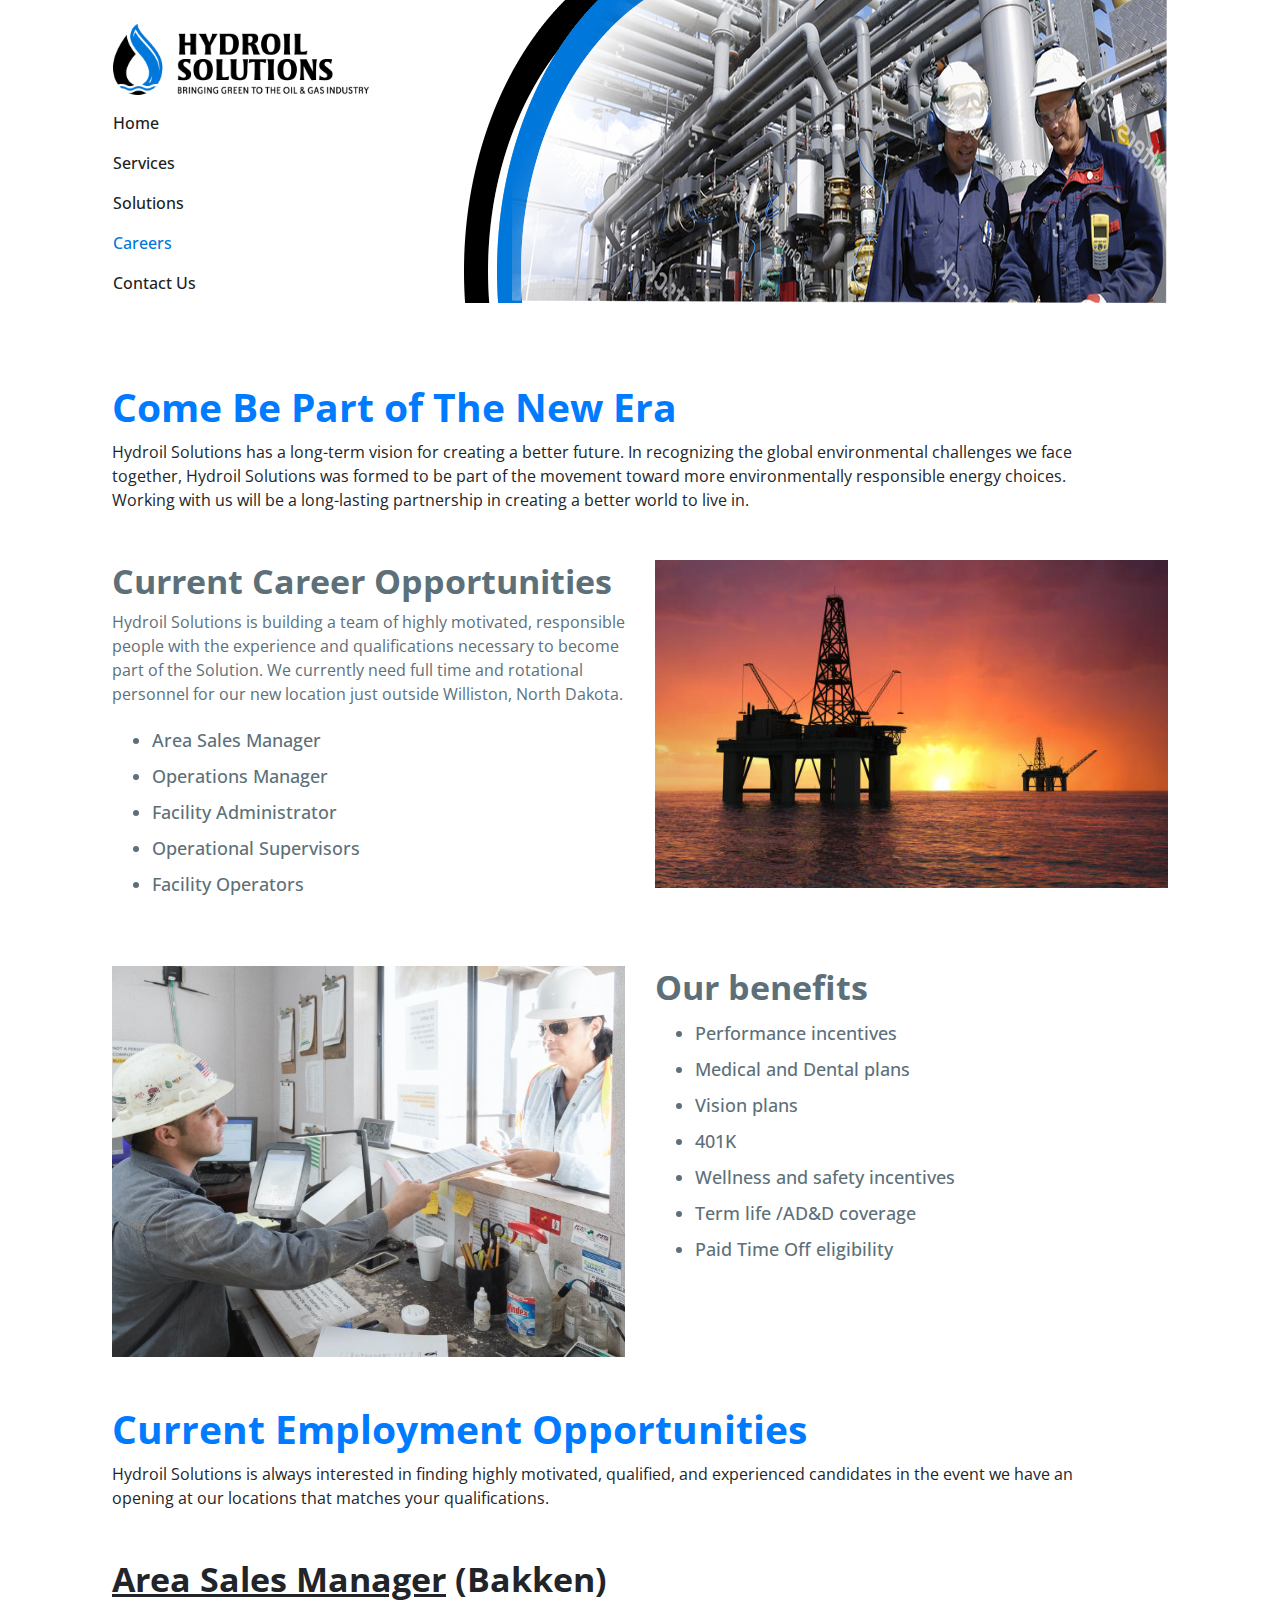
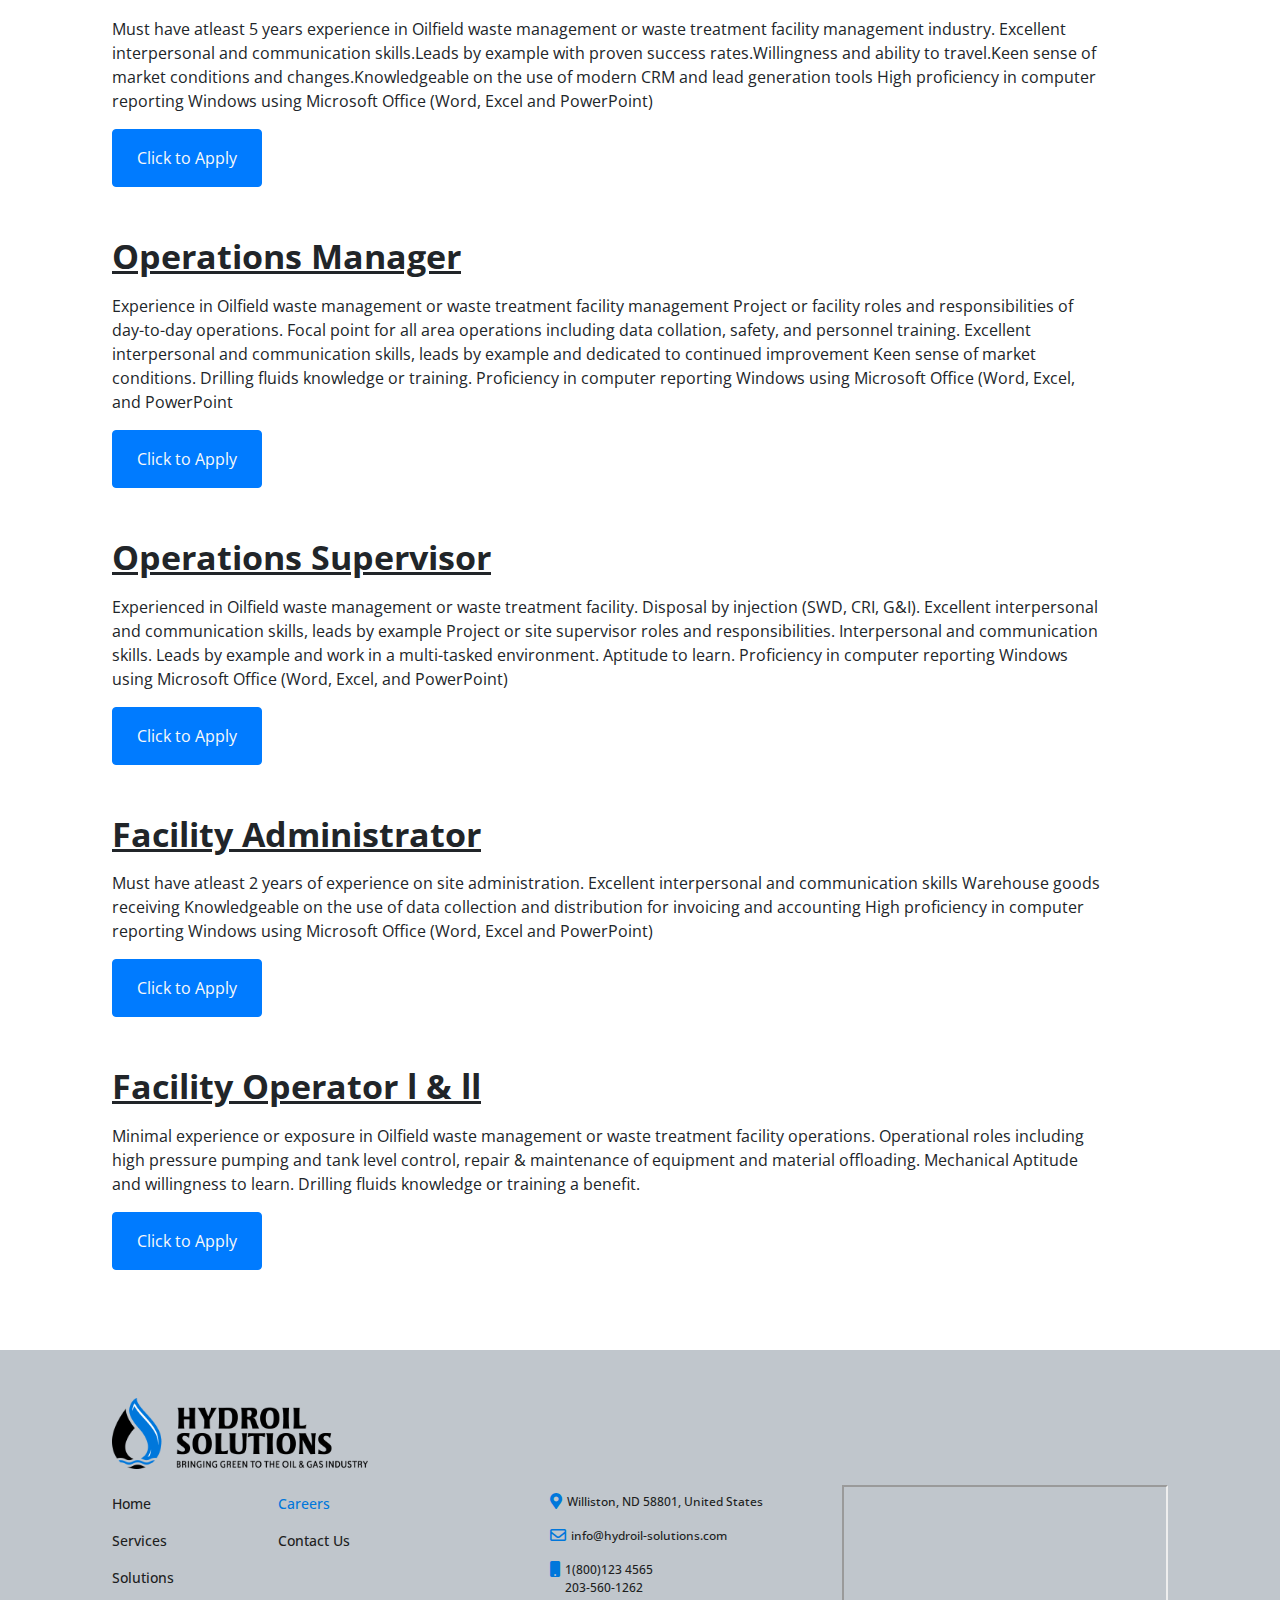
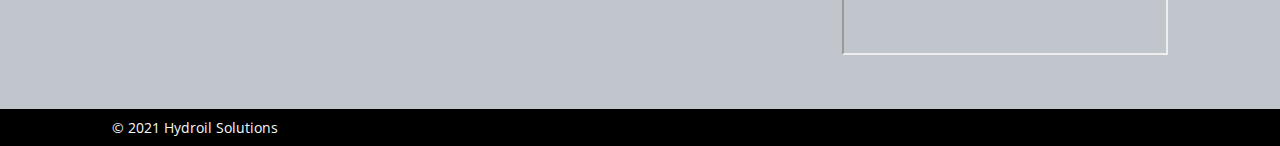
<file: careers.html>
<!doctype html>
<html lang="en">
  <head>
    <title>
      Hydroil-home  
    </title>
    <meta charset="utf-8">
    <meta name="viewport" content="width=device-width, initial-scale=1, shrink-to-fit=no">
    <link rel="stylesheet" href="https://stackpath.bootstrapcdn.com/bootstrap/4.3.1/css/bootstrap.min.css" integrity="sha384-ggOyR0iXCbMQv3Xipma34MD+dH/1fQ784/j6cY/iJTQUOhcWr7x9JvoRxT2MZw1T" crossorigin="anonymous">
    <link rel="stylesheet" href="https://cdnjs.cloudflare.com/ajax/libs/font-awesome/5.15.3/css/all.min.css"
    referrerpolicy="no-referrer" />
    <link rel="shortcut icon" href="#">
    <link rel="stylesheet" href="stylesheet/stylesheet.css">
    <link rel="stylesheet" href="stylesheet/careers.css">
    <link rel="shortcut icon" href="/images/favicon/favicon.ico">
    <link rel="apple-touch-icon" href="/images/favicon/android-icon-144x144.png">
    <link rel="icon" href="/images/favicon/android-icon-192x192.png">
</head>
  <body>
    <div id="firstrow" class="row">
        <div class="firstrow col-4 nopadding">
            <div class="text-start mt-4">         
                <a href="index.html"><img alt="img" id="headerlogo" src="/images/logo.png"></a>
            </div>    
            <div class="sidebar navbar-light navbar-expand-lg mt-2">
                <button class="navbar-toggler my-1" type="button" data-toggle="collapse" data-target="#navbarNavAltMarkup" aria-controls="navbarNavAltMarkup" aria-expanded="false" aria-label="Toggle navigation">
                    <span class="navbar-toggler-icon"></span>
                </button>
                  <div class="collapse navbar-collapse" id="navbarNavAltMarkup">
                    <div class="menu">                          
                        <a href="index.html" class="nav-link">Home</a>
                        <a href="services.html" class="nav-link">Services</a>
                        <a href="solutions.html" class="nav-link">Solutions</a>
                        <a href="careers.html" class="nav-link active">Careers</a>
                        <a href="contact_us.html" class="nav-link ">Contact Us</a>                        
                    </div>
                  </div>

            </div>    
        </div>
        <!-- column 2  -->
        <div class="col-8 nopadding float-right">
            <img alt="img" class=" nopadding img-fluid" src="images/Background.png">
        </div>
    </div>

    <div id="careers" class="mb-5" >
        <div class=" mt-5">
            <div class="objective">
                <h1 class="text-primary">Come Be Part of The New Era</h1>
                <p>Hydroil Solutions has a long-term vision for creating a better future.
                    In recognizing the global environmental challenges we face together, Hydroil Solutions was formed to be part of the movement toward more environmentally responsible energy choices. 
                    Working with us will be a long-lasting partnership in creating a better world to live in.
                </p>
            </div>
            <div class="row mt-5">

        
                <div class="col-lg-6">             
                    <div class="benefits">
                        <h5 class="">Current Career Opportunities</h5>
                        <p>Hydroil Solutions is building a team of highly motivated, responsible people with the experience and qualifications necessary to become part of the Solution. We currently need full time and rotational personnel for our new location just outside Williston, North Dakota.</p>              
                        
                    </div>
                    <ul>
                        <li>Area Sales Manager</li>
                        <li>Operations Manager</li>
                        <li>Facility Administrator</li>
                        <li>Operational Supervisors</li>
                        <li>Facility Operators</li>
                    </ul>
                </div>

                <div class=" col-lg-6">
                    <img class="container nopadding" src="/images/drilling-rig.jpg" alt="img">
                </div>
            </div>
        </div>     
        <div class="row mt-5">
            <div class="col-lg-6">
                <img class="container nopadding" src="/images/benefits.jpg" alt="img">
            </div>
            <div class="benefits col-lg-6">
               <h5 class="">Our benefits</h5>
               <ul>
                   <li>Performance incentives</li>
                   <li>Medical and Dental plans</li>
                   <li>Vision plans</li>
                   <li>401K </li>
                   <li>Wellness and safety incentives</li>
                   <li>Term life /AD&D coverage</li>
                   <li>Paid Time Off eligibility </li>
               </ul>
            </div>
      
        </div>
        
        <div class="objective mt-5">
            <h1 class="text-primary">Current Employment Opportunities</h1>
            <p>Hydroil Solutions is always interested in finding highly motivated, qualified, and experienced candidates in the event we have an opening at our locations that matches your qualifications.</p>
            
            <!-- Area Sales Manage  -->
            <h4 class="mt-5"><u>Area Sales Manager</u> (Bakken)</h4>
            <p class="mt-3">Must have atleast 5 years experience in Oilfield waste management or waste treatment facility management industry.
                Excellent interpersonal and communication skills.Leads by example with proven success rates.Willingness and ability to travel.Keen sense of market conditions and changes.Knowledgeable on the use of modern CRM and lead generation tools
                High proficiency in computer reporting Windows using Microsoft Office (Word, Excel and PowerPoint)
            </p>
            <a class="btn btn-primary text-light px-4 py-3" href="/application_page.html"> Click to Apply</a>
              
            <!-- Operations Manager  -->
            <h4 class="mt-5"><u>Operations Manager</u></h4>
            <p class="mt-3">Experience in Oilfield waste management or waste treatment facility management Project or facility roles and responsibilities of day-to-day operations. Focal point for all area operations including data collation, safety, and personnel training. Excellent interpersonal and communication skills, leads by example and dedicated to continued improvement Keen sense of market conditions. Drilling fluids knowledge or training. Proficiency in computer reporting Windows using Microsoft Office (Word, Excel, and PowerPoint             
            </p>
            <a class="btn btn-primary text-light px-4 py-3" href="/application_page.html"> Click to Apply</a>

            <!-- Operations Supervisor  -->
            <h4 class="mt-5"><u>Operations Supervisor</u></h4>
            <p class="mt-3">Experienced in Oilfield waste management or waste treatment facility. Disposal by injection (SWD, CRI, G&I). Excellent interpersonal and communication skills, leads by example Project or site supervisor roles and responsibilities. Interpersonal and communication skills. Leads by example and work in a multi-tasked environment. Aptitude to learn. Proficiency in computer reporting Windows using Microsoft Office (Word, Excel, and PowerPoint)
            </p>
            <a class="btn btn-primary text-light px-4 py-3" href="/application_page.html"> Click to Apply</a>

            <!-- Facility Administrator  -->
            <h4 class="mt-5"><u>Facility Administrator</u></h4>
            <p class="mt-3">Must have atleast 2 years of experience on site administration.
                Excellent interpersonal and communication skills
                Warehouse goods receiving
                Knowledgeable on the use of data collection and distribution for invoicing and accounting
                High proficiency in computer reporting Windows using Microsoft Office (Word, Excel and PowerPoint)
            </p>
            <a class="btn btn-primary text-light px-4 py-3" href="/application_page.html"> Click to Apply</a>

             <!-- Process Operator -->
             <h4 class="mt-5"><u>Facility Operator l & ll</u></h4>
             <p class="mt-3">Minimal experience or exposure in Oilfield waste management or waste treatment facility operations. Operational roles including high pressure pumping and tank level control, repair & maintenance of equipment and material offloading. Mechanical Aptitude and willingness to learn. Drilling fluids knowledge or training a benefit.
             </p>
             <a class="btn btn-primary text-light px-4 py-3" href="/application_page.html"> Click to Apply</a>

            
        </div>
       
       
    </div>
    <div id="footer">
        <div class="footer-content row">
            <!-- col for image  -->
            <div class="col-lg-12 col-12 col-md-12 mb-3 ">
                <img alt="img" id="footer-logo" class=" " src="/images/logo.png">
            </div>
            <div class="col-lg-2 col-md-4 col-4  ">
                <div class="sidebar">
                    <div class="menu">                          
                        <a href="index.html" class="nav-link">Home</a>
                        <a href="services.html" class="nav-link">Services</a>
                        <a href="solutions" class="nav-link">Solutions</a>
                                             
                    </div>
                </div>
            </div>
            <div class="col-lg-3 col-md-4 col-4  nopadding">
                <div class="sidebar">
                    <div class="menu">                          
                        <a href="careers.html" class="nav-link active">Careers</a>
                        <a href="contact_us.html" class="nav-link ">Contact Us</a>                    
                    </div>
                </div>
            </div>
            <div class="col-lg-3 col-md-4 col-4  nopadding">
                <div class="sidebar mt-2">
                    <div class="menu d-flex mb-3">                          
                        <i class="fas fa-map-marker-alt mr-1" style="color: #0077db;"></i><a href="" class="nav-link2"> Williston, ND 58801, United States</a>
                    </div>
                    <div class="menu d-flex mb-3">
                        <i class="far fa-envelope mr-1" style="color:#0077db;"></i> <a href="" class="nav-link2">info@hydroil-solutions.com</a>
                       
                    </div>
                     <div class="menu d-flex mb-3">
                        <i class="fas fa-mobile mr-1" style="color:#0077db;"></i>   <a href="" class="nav-link2">1(800)123 4565<br>203-560-1262</a>
                            
                     </div>           
                   
                </div>
            </div>
            <div id="footer-map" class="col-lg-4 col-md-12 mb-5 ">
                <iframe src="https://www.google.com/maps/d/embed?mid=1EQzV--lXyTw3V9SqeaJKNt59VzvzPz6f" width="326" height="170"></iframe>
            </div>
        </div>
 
    </div>
    <div class="copyright py-2 text-light" style="background-color: black;">
        <p>© 2021 Hydroil Solutions</p>

    </div>    



    <script src="https://code.jquery.com/jquery-3.3.1.slim.min.js" integrity="sha384-q8i/X+965DzO0rT7abK41JStQIAqVgRVzpbzo5smXKp4YfRvH+8abtTE1Pi6jizo" crossorigin="anonymous"></script>
    <script src="https://cdnjs.cloudflare.com/ajax/libs/popper.js/1.14.7/umd/popper.min.js" integrity="sha384-UO2eT0CpHqdSJQ6hJty5KVphtPhzWj9WO1clHTMGa3JDZwrnQq4sF86dIHNDz0W1" crossorigin="anonymous"></script>
    <script src="https://stackpath.bootstrapcdn.com/bootstrap/4.3.1/js/bootstrap.min.js" integrity="sha384-JjSmVgyd0p3pXB1rRibZUAYoIIy6OrQ6VrjIEaFf/nJGzIxFDsf4x0xIM+B07jRM" crossorigin="anonymous"></script>
  </body>
</html>
</file>
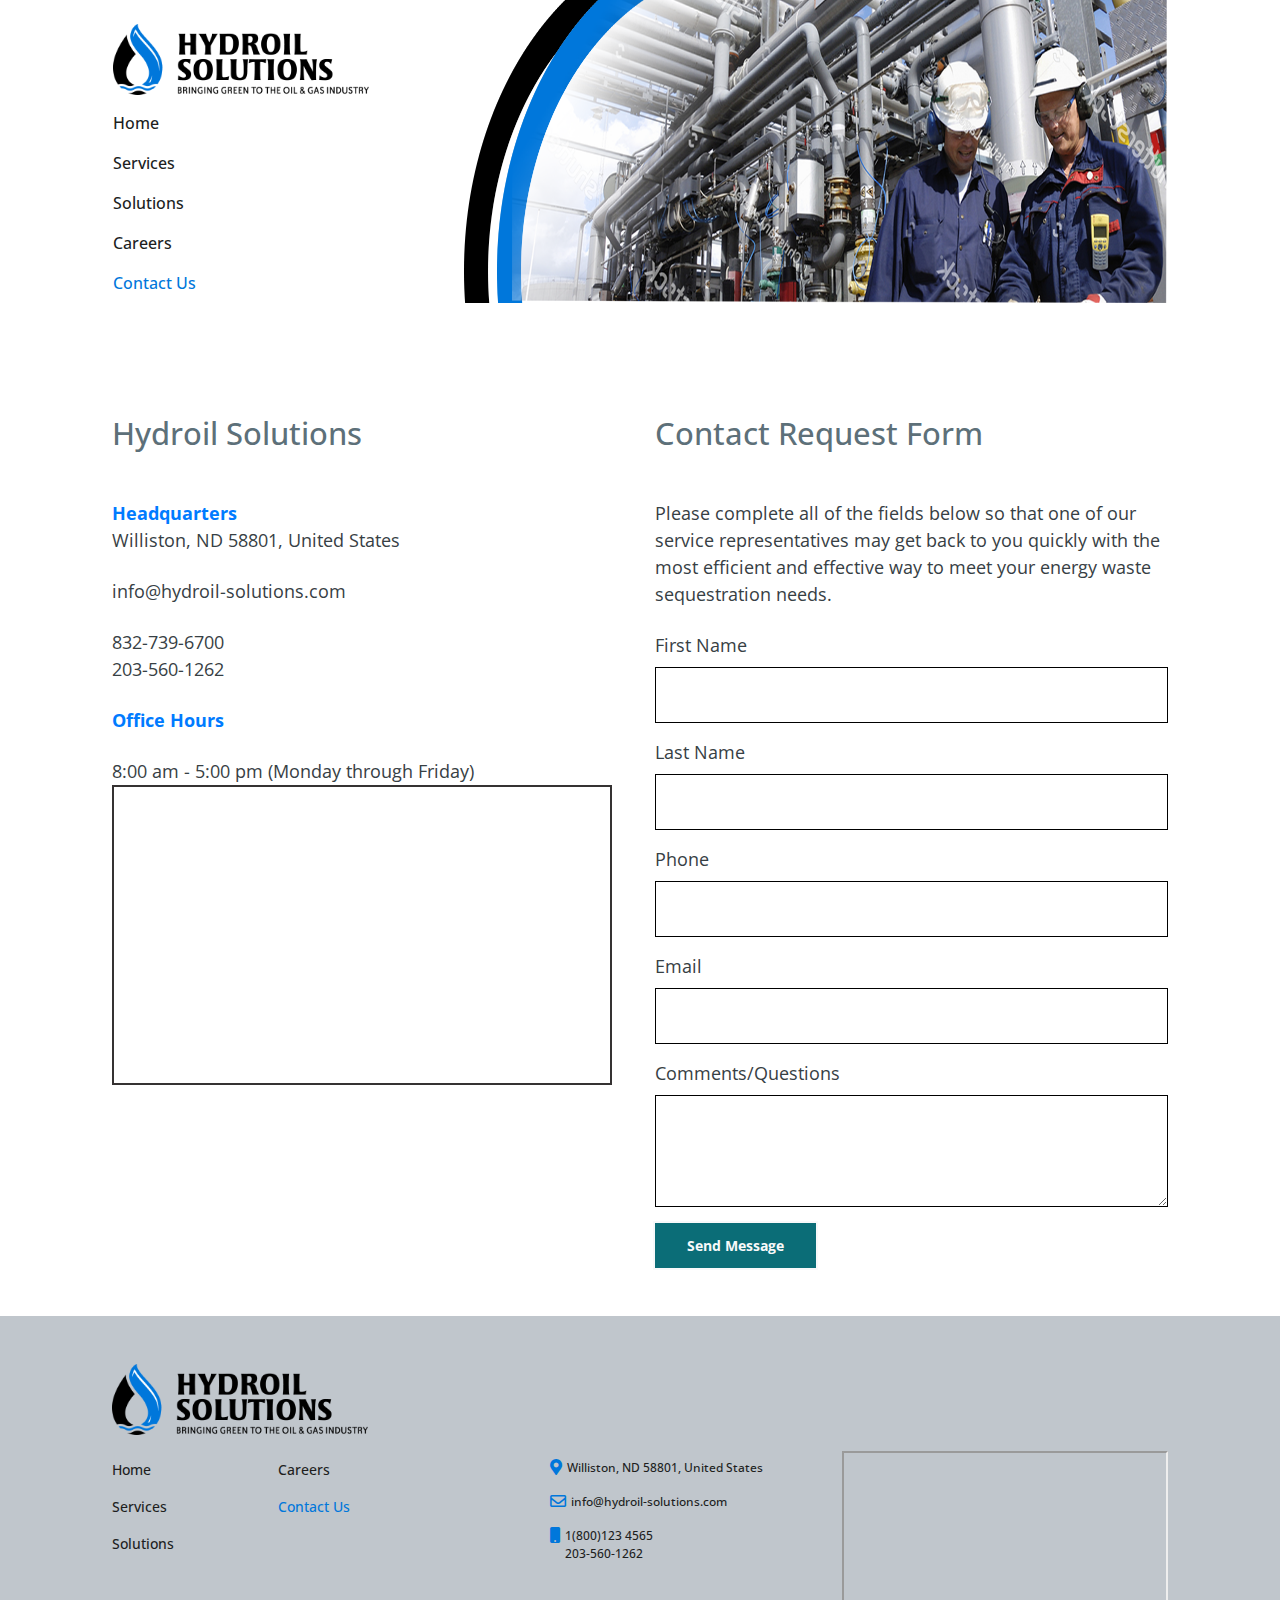
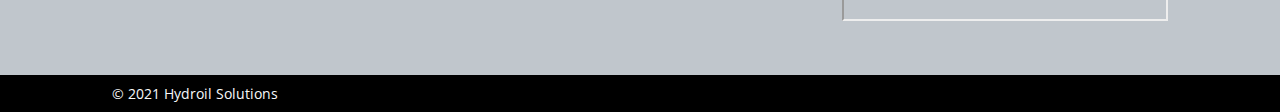
<file: contact_us.html>
<!doctype html>
<html lang="en">
  <head>
    <title>
      Hydroil-home  
    </title>
    <meta charset="utf-8">
    <meta name="viewport" content="width=device-width, initial-scale=1, shrink-to-fit=no">
    <link rel="stylesheet" href="https://stackpath.bootstrapcdn.com/bootstrap/4.3.1/css/bootstrap.min.css" integrity="sha384-ggOyR0iXCbMQv3Xipma34MD+dH/1fQ784/j6cY/iJTQUOhcWr7x9JvoRxT2MZw1T" crossorigin="anonymous">
    <link rel="stylesheet" href="https://cdnjs.cloudflare.com/ajax/libs/font-awesome/5.15.3/css/all.min.css"
    referrerpolicy="no-referrer" />
    <link rel="shortcut icon" href="#">
    <link rel="stylesheet" href="stylesheet/stylesheet.css">
    <link rel="stylesheet" href="stylesheet/contact_us.css">

    <link rel="shortcut icon" href="/images/favicon/favicon.ico">
    <link rel="apple-touch-icon" href="/images/favicon/android-icon-144x144.png">
    <link rel="icon" href="/images/favicon/android-icon-192x192.png">
</head>
  <body>
    <div id="firstrow" class="row">
        <div class="firstrow col-4 nopadding">
            <div class="text-start mt-4">         
                <a href="index.html"><img alt="img" id="headerlogo" src="/images/logo.png"></a>
            </div>    
            <div class="sidebar navbar-light navbar-expand-lg mt-2">
                <button class="navbar-toggler my-1" type="button" data-toggle="collapse" data-target="#navbarNavAltMarkup" aria-controls="navbarNavAltMarkup" aria-expanded="false" aria-label="Toggle navigation">
                    <span class="navbar-toggler-icon"></span>
                </button>
                  <div class="collapse navbar-collapse" id="navbarNavAltMarkup">
                    <div class="menu">                          
                        <a href="index.html" class="nav-link">Home</a>
                        <a href="services.html" class="nav-link">Services</a>
                        <a href="solutions.html" class="nav-link">Solutions</a>
                        <a href="careers.html" class="nav-link">Careers</a>
                        <a href="contact_us.html" class="nav-link active">Contact Us</a>                        
                    </div>
                  </div>

            </div>    
        </div>
        <!-- column 2  -->
        <div class="col-8 nopadding float-right">
            <img alt="img" class=" nopadding img-fluid" src="images/Background.png">
        </div>
    </div>

    <!-- <div class="blue-color text-light py-3">
        <p><img alt="img" src="/check.png" class="mr-5">Your one-stop solution for oilfield waste disposal in the Bakken.
        </p>      
    </div> -->
    <!-- <div id="secondrow" class="w-100 my-5" >  
           <div  class="row mt-5">
               <div class="firstcol col-lg-4 col-md-12 nopadding">
                    <p><span style="border-bottom:3px solid #0077db">Our Mission </span></p>          
                    <img alt="img" id="engr-logo" class="container nopadding" src="/engr-logo.png">
               </div>
               <div class="secondcol col-lg-8 col-md-12 nopadding">
                    <p>At Hydroil Solutions, It is our mission to provide an environmentally responsible for permanently disposing of oilfield waste in order
                         to benefit the planet, the oil and gas industry, and our local community. By reducing the amount of radioactive waste exposed to the environment, 
                         Hydroil Solutions assists energy producers to minimize their carbon footprint, lowering the amount of greenhouse gases released into the atmosphere. 
                         Currently, the oil and gas industry relies on neighboring states to continue oil and gas exploration and production. North Dakota law does not allow 
                         radioactive waste above certain limits to be stored in surface landfills and must be hauled hundreds of miles away.<br><br><br>
                         Our process eliminates this vulnerability and ensures North Dakota's oil and gas production autonomy. Removing hazardous materials from the biosphere, 
                         providing long-term employment, and direct community involvement are just a few ways Hydroil Solutions benefits the local population.
                    </p>
               </div>
           </div>
    </div> -->
    <div id="contact-us" class="mb-5">
        <div class="row">
            <div class="col-lg-6">
                <h5 class="mb-5">Hydroil Solutions</h5>
                <p class="headertext text-primary">Headquarters</p>
                <p> Williston, ND 58801, United States</p>
                <br>
                <p>info@hydroil-solutions.com</p><br>
                <p>832-739-6700</p>
                <p>203-560-1262</p>
                <br>
                <!-- <p class="headertext">Midland Office</p>
                <p>10 Desta Drive, Suite 220E</p>
                <p>Midland, Texas 79705</p>
                <br> -->
                <p class="headertext text-primary mb-4">Office Hours</p>
                <p>8:00 am - 5:00 pm (Monday through Friday)</p>
                <div id="map" >
                    <iframe src="https://www.google.com/maps/d/embed?mid=1EQzV--lXyTw3V9SqeaJKNt59VzvzPz6f" ></iframe>
                </div>
            </div>
            <div class="col-lg-6">
                <h5 class="mb-5" id="contact-req">Contact Request Form</h5>
                <p>Please complete all of the fields below so that one of our service representatives may get back to you 
                    quickly with the most efficient and effective way to meet your energy waste sequestration needs. </p>
                <br>
                <form>
                    <div class="form-group">
                      <label for="firstname">First Name</label>
                      <input type="text" class="form-control" id="firstname" aria-describedby="firstname" >
                    </div>
                    <div class="form-group">
                      <label for="lastname">Last Name</label>
                      <input type="text" class="form-control" id="lastname" >
                    </div>
                    <div class="form-group">
                        <label for="phone">Phone</label>
                        <input type="text" class="form-control" id="phone" >
                    </div>
                    <div class="form-group">
                    <label for="email">Email</label>
                    <input type="text" class="form-control" id="email" >
                    </div>
                    <div class="form-group">
                    <label for="comment">Comments/Questions</label>
                    <textarea class="form-control" id="comment" rows="3"></textarea>
                </div>
                    <a class="btn-send text-light">Send Message</a>
                  </form>
            </div>
        </div>
    </div>
    <div id="footer">
        <div class="footer-content row">
            <!-- col for image  -->
            <div class="col-lg-12 col-12 col-md-12 mb-3 ">
                <img alt="img" id="footer-logo" class=" " src="/images/logo.png">
            </div>
            <div class="col-lg-2 col-md-4 col-4  ">
                <div class="sidebar">
                    <div class="menu">                          
                        <a href="index.html" class="nav-link">Home</a>
                        <a href="services.html" class="nav-link">Services</a>
                        <a href="solutions.html" class="nav-link">Solutions</a>
                                             
                    </div>
                </div>
            </div>
            <div class="col-lg-3 col-md-4 col-4  nopadding">
                <div class="sidebar">
                    <div class="menu">                          
                        <a href="careers.html" class="nav-link">Careers</a>
                        <a href="contact_us.html" class="nav-link active">Contact Us</a>                    
                    </div>
                </div>
            </div>
            <div class="col-lg-3 col-md-4 col-4  nopadding">
                <div class="sidebar mt-2">
                    <div class="menu d-flex mb-3">                          
                        <i class="fas fa-map-marker-alt mr-1" style="color: #0077db;"></i><a href="" class="nav-link2"> Williston, ND 58801, United States</a>
                    </div>
                    <div class="menu d-flex mb-3">
                        <i class="far fa-envelope mr-1" style="color:#0077db;"></i> <a href="" class="nav-link2">info@hydroil-solutions.com</a>
                       
                    </div>
                     <div class="menu d-flex mb-3">
                        <i class="fas fa-mobile mr-1" style="color:#0077db;"></i>   <a href="" class="nav-link2">1(800)123 4565<br>203-560-1262</a>
                            
                     </div>           
                   
                </div>
            </div>
            <div id="footer-map" class="col-lg-4 col-md-12 mb-5 ">
                <iframe src="https://www.google.com/maps/d/embed?mid=1EQzV--lXyTw3V9SqeaJKNt59VzvzPz6f" width="326" height="170"></iframe>
            </div>
        </div>
 
    </div>
    <div class="copyright py-2 text-light" style="background-color: black;">
        <p>© 2021 Hydroil Solutions</p>

    </div>    



    <script src="https://code.jquery.com/jquery-3.3.1.slim.min.js" integrity="sha384-q8i/X+965DzO0rT7abK41JStQIAqVgRVzpbzo5smXKp4YfRvH+8abtTE1Pi6jizo" crossorigin="anonymous"></script>
    <script src="https://cdnjs.cloudflare.com/ajax/libs/popper.js/1.14.7/umd/popper.min.js" integrity="sha384-UO2eT0CpHqdSJQ6hJty5KVphtPhzWj9WO1clHTMGa3JDZwrnQq4sF86dIHNDz0W1" crossorigin="anonymous"></script>
    <script src="https://stackpath.bootstrapcdn.com/bootstrap/4.3.1/js/bootstrap.min.js" integrity="sha384-JjSmVgyd0p3pXB1rRibZUAYoIIy6OrQ6VrjIEaFf/nJGzIxFDsf4x0xIM+B07jRM" crossorigin="anonymous"></script>
  </body>
</html>
</file>
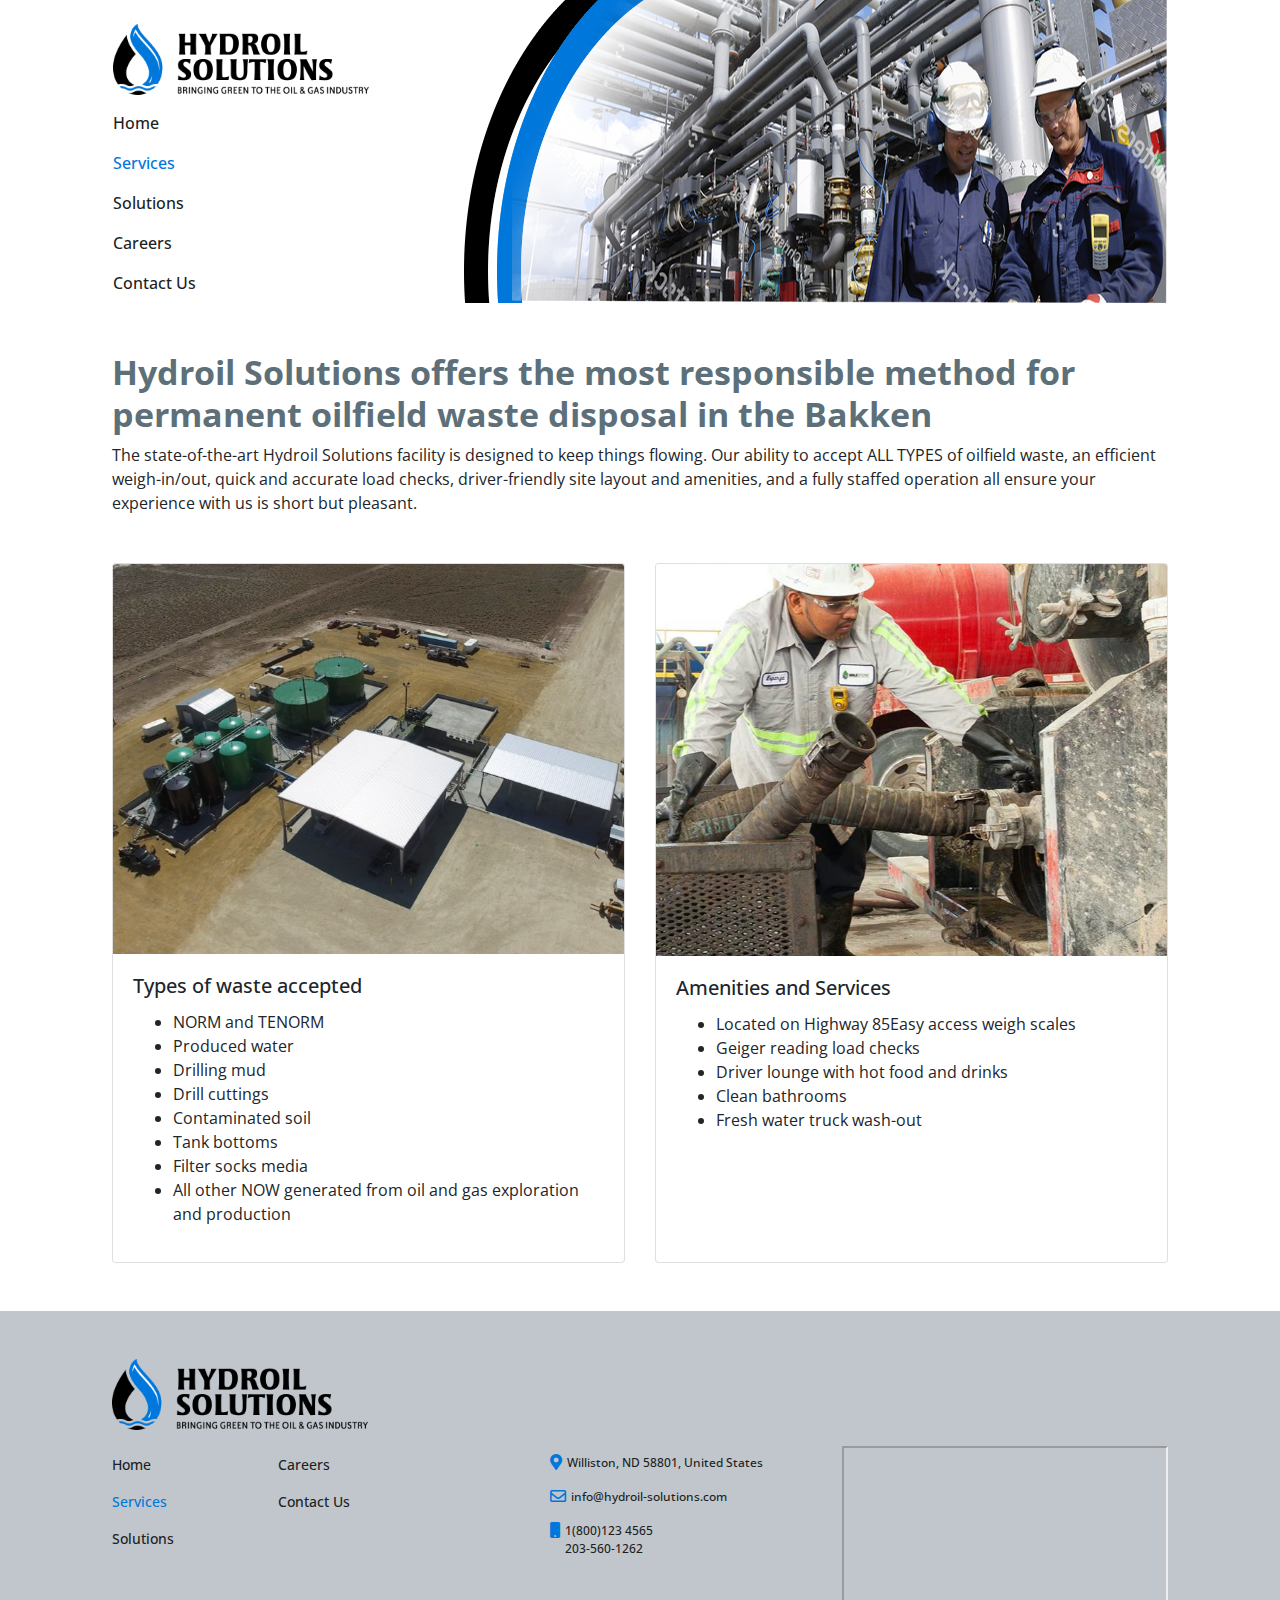
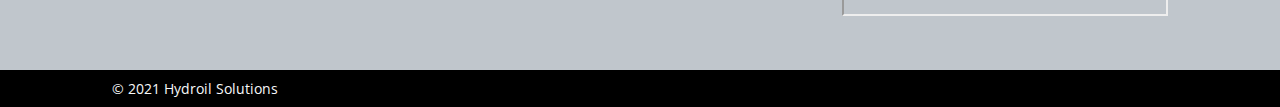
<file: services.html>
<!doctype html>
<html lang="en">
  <head>
    <title>
      Hydroil-home  
    </title>
    <meta charset="utf-8">
    <meta name="viewport" content="width=device-width, initial-scale=1, shrink-to-fit=no">
    <link rel="stylesheet" href="https://stackpath.bootstrapcdn.com/bootstrap/4.3.1/css/bootstrap.min.css" integrity="sha384-ggOyR0iXCbMQv3Xipma34MD+dH/1fQ784/j6cY/iJTQUOhcWr7x9JvoRxT2MZw1T" crossorigin="anonymous">
    <link rel="stylesheet" href="https://cdnjs.cloudflare.com/ajax/libs/font-awesome/5.15.3/css/all.min.css"
    referrerpolicy="no-referrer" />
    <link rel="shortcut icon" href="#">
    <link rel="stylesheet" href="stylesheet/stylesheet.css">
    <link rel="stylesheet" href="stylesheet/services.css">

    <link rel="shortcut icon" href="/images/favicon/favicon.ico">
    <link rel="apple-touch-icon" href="/images/favicon/android-icon-144x144.png">
    <link rel="icon" href="/images/favicon/android-icon-192x192.png">
</head>
  <body>
    <div id="firstrow" class="row">
        <div class="firstrow col-4 nopadding">
            <div class="text-start mt-4">         
                <a href="index.html"><img alt="img" id="headerlogo" src="/images/logo.png"></a>
            </div>    
            <div class="sidebar navbar-light navbar-expand-lg mt-2">
                <button class="navbar-toggler my-1" type="button" data-toggle="collapse" data-target="#navbarNavAltMarkup" aria-controls="navbarNavAltMarkup" aria-expanded="false" aria-label="Toggle navigation">
                    <span class="navbar-toggler-icon"></span>
                </button>
                  <div class="collapse navbar-collapse" id="navbarNavAltMarkup">
                    <div class="menu">                          
                        <a href="index.html" class="nav-link">Home</a>
                        <a href="services.html" class="nav-link active">Services</a>
                        <a href="solutions.html" class="nav-link ">Solutions</a>
                        <a href="careers.html" class="nav-link ">Careers</a>
                        <a href="contact_us.html" class="nav-link ">Contact Us</a>                        
                    </div>
                  </div>

            </div>    
        </div>
        <!-- column 2  -->
        <div class="col-8 nopadding float-right">
            <img alt="img" class=" nopadding img-fluid" src="images/Background.png">
        </div>
    </div>

    <div class="services my-5">
        <h4>Hydroil Solutions offers the most
            responsible method for permanent oilfield
            waste disposal in the Bakken</h4>
        <p>The state-of-the-art Hydroil Solutions facility is designed to keep things flowing. Our ability to
            accept ALL TYPES of oilfield waste, an efficient weigh-in/out, quick and accurate load checks,
            driver-friendly site layout and amenities, and a fully staffed operation all ensure your
            experience with us is short but pleasant.</p>
        <div class="row my-5">
            <div class="col-lg-6">
                <div class="card" >
                    <img class="card-img-top" src="/images/facility.jpg" alt="Card image cap">
                    <div class="card-body">
                      <h5 class="card-title">Types of waste accepted</h5>
                      <ul>
                        <li>NORM and TENORM</li>
                        <li>Produced water</li>
                        <li>Drilling mud</li>
                        <li>Drill cuttings</li>
                        <li>Contaminated soil</li>
                        <li>Tank bottoms</li>
                        <li>Filter socks media</li>
                        <li>All other NOW generated from oil and gas exploration and production</li>
                    </ul> 
                    </div>
                </div>
            </div>
            <div class="col-lg-6">
                <div class="card" style="height: 100%;">
                    <img class="card-img-top" src="/images/compliance.jpg" alt="Card image cap">
                    <div class="card-body">
                      <h5 class="card-title">Amenities and Services</h5>
                      <ul>
                        <li>Located on Highway 85Easy access weigh scales</li>
                        <li>Geiger reading load checks</li>
                        <li>Driver lounge with hot food and drinks</li>
                        <li>Clean bathrooms</li>
                        <li>Fresh water truck wash-out</li>
                       
                    </ul>
                    </div>
                </div>
            </div>
       
        
        </div>
    </div>
    <div id="footer">
        <div class="footer-content row">
            <!-- col for image  -->
            <div class="col-lg-12 col-12 col-md-12 mb-3 ">
                <img alt="img" id="footer-logo" class=" " src="/images/logo.png">
            </div>
            <div class="col-lg-2 col-md-4 col-4  ">
                <div class="sidebar">
                    <div class="menu">                          
                        <a href="index.html" class="nav-link">Home</a>
                        <a href="services.html" class="nav-link active">Services</a>
                        <a href="solutions.html" class="nav-link ">Solutions</a>
                                             
                    </div>
                </div>
            </div>
            <div class="col-lg-3 col-md-4 col-4  nopadding">
                <div class="sidebar">
                    <div class="menu">                          
                        <a href="careers.html" class="nav-link ">Careers</a>
                        <a href="contact_us.html" class="nav-link ">Contact Us</a>                    
                    </div>
                </div>
            </div>
            <div class="col-lg-3 col-md-4 col-4  nopadding">
                <div class="sidebar mt-2">
                    <div class="menu d-flex mb-3">                          
                        <i class="fas fa-map-marker-alt mr-1" style="color: #0077db;"></i><a href="" class="nav-link2"> Williston, ND 58801, United States</a>
                    </div>
                    <div class="menu d-flex mb-3">
                        <i class="far fa-envelope mr-1" style="color:#0077db;"></i> <a href="" class="nav-link2">info@hydroil-solutions.com</a>
                       
                    </div>
                     <div class="menu d-flex mb-3">
                        <i class="fas fa-mobile mr-1" style="color:#0077db;"></i>   <a href="" class="nav-link2">1(800)123 4565<br>203-560-1262</a>
                            
                     </div>           
                   
                </div>
            </div>
            <div id="footer-map" class="col-lg-4 col-md-12 mb-5 ">
                <iframe src="https://www.google.com/maps/d/embed?mid=1EQzV--lXyTw3V9SqeaJKNt59VzvzPz6f" width="326" height="170"></iframe>
            </div>
        </div>
 
    </div>
    <div class="copyright py-2 text-light" style="background-color: black;">
        <p>© 2021 Hydroil Solutions</p>

    </div>    



    <script src="https://code.jquery.com/jquery-3.3.1.slim.min.js" integrity="sha384-q8i/X+965DzO0rT7abK41JStQIAqVgRVzpbzo5smXKp4YfRvH+8abtTE1Pi6jizo" crossorigin="anonymous"></script>
    <script src="https://cdnjs.cloudflare.com/ajax/libs/popper.js/1.14.7/umd/popper.min.js" integrity="sha384-UO2eT0CpHqdSJQ6hJty5KVphtPhzWj9WO1clHTMGa3JDZwrnQq4sF86dIHNDz0W1" crossorigin="anonymous"></script>
    <script src="https://stackpath.bootstrapcdn.com/bootstrap/4.3.1/js/bootstrap.min.js" integrity="sha384-JjSmVgyd0p3pXB1rRibZUAYoIIy6OrQ6VrjIEaFf/nJGzIxFDsf4x0xIM+B07jRM" crossorigin="anonymous"></script>
  </body>
</html>
</file>
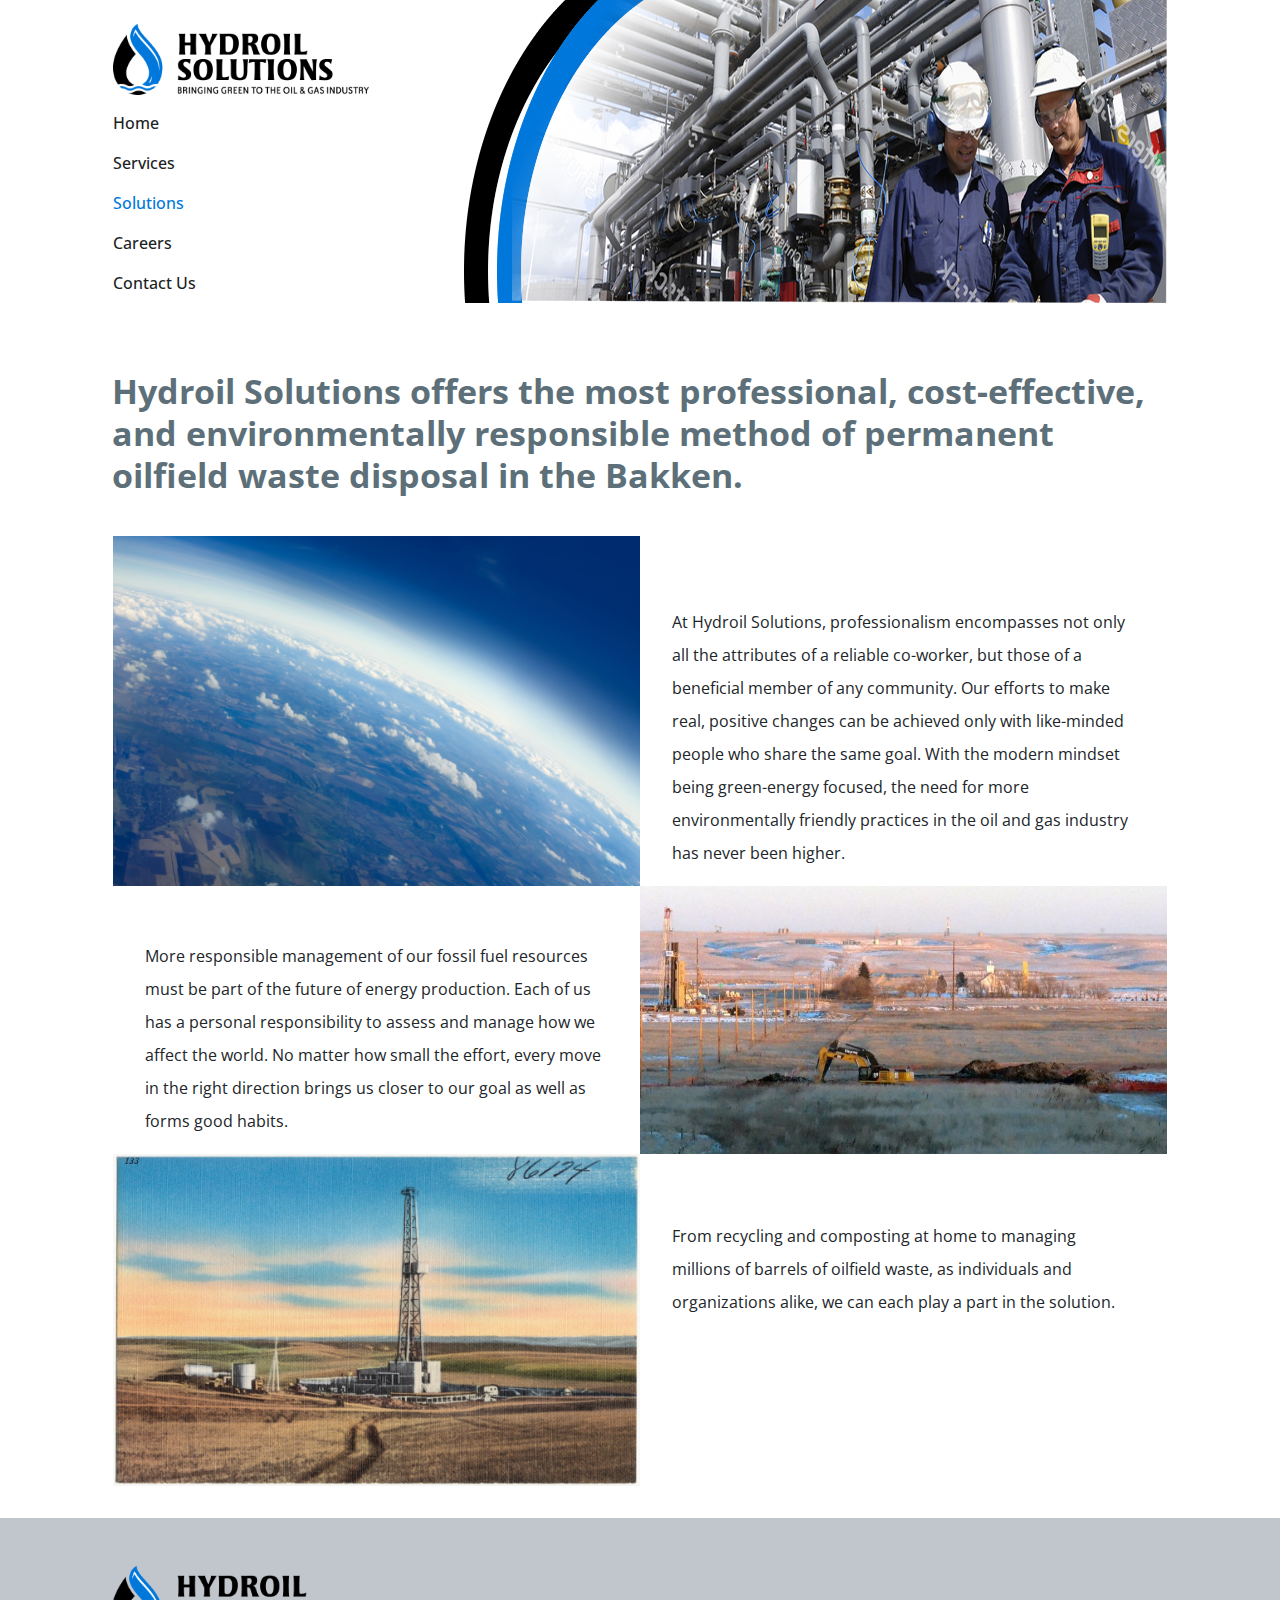
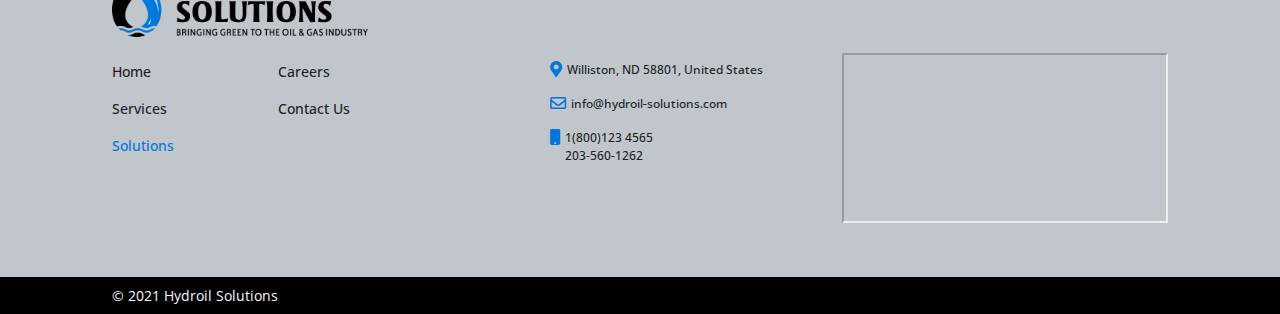
<file: solutions.html>
<!doctype html>
<html lang="en">
  <head>
    <title>
      Hydroil-home  
    </title>
    <meta charset="utf-8">
    <meta name="viewport" content="width=device-width, initial-scale=1, shrink-to-fit=no">
    <link rel="stylesheet" href="https://stackpath.bootstrapcdn.com/bootstrap/4.3.1/css/bootstrap.min.css" integrity="sha384-ggOyR0iXCbMQv3Xipma34MD+dH/1fQ784/j6cY/iJTQUOhcWr7x9JvoRxT2MZw1T" crossorigin="anonymous">
    <link rel="stylesheet" href="https://cdnjs.cloudflare.com/ajax/libs/font-awesome/5.15.3/css/all.min.css"
    referrerpolicy="no-referrer" />
    <link rel="shortcut icon" href="#">
    <link rel="stylesheet" href="stylesheet/stylesheet.css">
    <link rel="stylesheet" href="stylesheet/solutions.css">

    <link rel="shortcut icon" href="/images/favicon/favicon.ico">
    <link rel="apple-touch-icon" href="/images/favicon/android-icon-144x144.png">
    <link rel="icon" href="/images/favicon/android-icon-192x192.png">
</head>
  <body>
    <div id="firstrow" class="row">
        <div class="firstrow col-4 nopadding">
            <div class="text-start mt-4">         
                <a href="index.html"><img alt="img" id="headerlogo" src="/images/logo.png"></a>
            </div>    
            <div class="sidebar navbar-light navbar-expand-lg mt-2">
                <button class="navbar-toggler my-1" type="button" data-toggle="collapse" data-target="#navbarNavAltMarkup" aria-controls="navbarNavAltMarkup" aria-expanded="false" aria-label="Toggle navigation">
                    <span class="navbar-toggler-icon"></span>
                </button>
                  <div class="collapse navbar-collapse" id="navbarNavAltMarkup">
                    <div class="menu">                          
                        <a href="index.html" class="nav-link">Home</a>
                        <a href="services.html" class="nav-link">Services</a>
                        <a href="solutions.html" class="nav-link active">Solutions</a>
                        <a href="careers.html" class="nav-link ">Careers</a>
                        <a href="contact_us.html" class="nav-link ">Contact Us</a>                        
                    </div>
                  </div>

            </div>    
        </div>
        <!-- column 2  -->
        <div class="col-8 nopadding float-right">
            <img alt="img" class=" nopadding img-fluid" src="images/Background.png">
        </div>
    </div>
    <h4 id="solutions-heading">Hydroil Solutions offers the most professional, cost-effective, and environmentally responsible method of permanent oilfield waste disposal in the Bakken.</h4>

    <div class="solutions">
        <div class="row">
            <div class="col-lg-6 order-sm-1 nopadding">
                <img alt="img" class="" src="/images/earth.jpg">
                <div class="caption">
                
                </div>
            </div>
            <div class="description col-lg-6 order-sm-2 nopadding">
               
                <p>At Hydroil Solutions, professionalism encompasses not only all the attributes of a reliable co-worker, but those of a beneficial member of any community. Our efforts to make real, positive changes can be achieved only with like-minded people who share the same goal.
                With the modern mindset being green-energy focused, the need for more environmentally friendly practices in the oil and gas industry has never been higher. 
                </p> 
            </div>
        </div>

         <!-- NExt row  -->
        <div class="row">
            <div class="description col-lg-6 order-4 order-sm-4 order-lg-3 nopadding">
               
                More responsible management of our fossil fuel resources must be part of the future of energy production.
                Each of us has a personal responsibility to assess and manage how we affect the world. No matter how small the effort, every move in the right direction brings us closer to our goal as well as forms good habits.

            </div>
            <div class="cost-effective col-lg-6 order-3 order-sm-3 order-lg-4  nopadding">
                <img alt="img" class="container nopadding" src="/images/Drilling-near-Williston.jpg">
                <div class="caption">
                </div>
               
            </div>
        </div>
         <!-- NExt row  -->
        <div class="row">
            <div class="col-lg-6 order-sm-5 nopadding">
                <img alt="img" class="" src="/images/06_10_016505.jpg">
                <div class="caption">
                </div>
            </div>
            <div class="description col-lg-6 order-sm-6 nopadding">
               
                From recycling and composting at home to managing millions of barrels of oilfield waste, as individuals and organizations alike, we can each play a part in the solution.
            </div>
        </div>
       
    </div>
    <div id="footer">
        <div class="footer-content row">
            <!-- col for image  -->
            <div class="col-lg-12 col-12 col-md-12 mb-3 ">
                <img alt="img" id="footer-logo" class=" " src="/images/logo.png">
            </div>
            <div class="col-lg-2 col-md-4 col-4  ">
                <div class="sidebar">
                    <div class="menu">                          
                        <a href="index.html" class="nav-link">Home</a>
                        <a href="services.html" class="nav-link">Services</a>
                        <a href="solutions.html" class="nav-link active">Solutions</a>
                                             
                    </div>
                </div>
            </div>
            <div class="col-lg-3 col-md-4 col-4  nopadding">
                <div class="sidebar">
                    <div class="menu">                          
                        <a href="careers.html" class="nav-link ">Careers</a>
                        <a href="contact_us.html" class="nav-link ">Contact Us</a>                    
                    </div>
                </div>
            </div>
            <div class="col-lg-3 col-md-4 col-4  nopadding">
                <div class="sidebar mt-2">
                    <div class="menu d-flex mb-3">                          
                        <i class="fas fa-map-marker-alt mr-1" style="color: #0077db;"></i><a href="" class="nav-link2"> Williston, ND 58801, United States</a>
                    </div>
                    <div class="menu d-flex mb-3">
                        <i class="far fa-envelope mr-1" style="color:#0077db;"></i> <a href="" class="nav-link2">info@hydroil-solutions.com</a>
                       
                    </div>
                     <div class="menu d-flex mb-3">
                        <i class="fas fa-mobile mr-1" style="color:#0077db;"></i>   <a href="" class="nav-link2">1(800)123 4565<br>203-560-1262</a>
                            
                     </div>           
                   
                </div>
            </div>
            <div id="footer-map" class="col-lg-4 col-md-12 mb-5 ">
                
                <iframe src="https://www.google.com/maps/d/embed?mid=1EQzV--lXyTw3V9SqeaJKNt59VzvzPz6f" width="326" height="170"></iframe>
            </div>
        </div>
 
    </div>
    <div class="copyright py-2 text-light" style="background-color: black;">
        <p>© 2021 Hydroil Solutions</p>

    </div>    



    <script src="https://code.jquery.com/jquery-3.3.1.slim.min.js" integrity="sha384-q8i/X+965DzO0rT7abK41JStQIAqVgRVzpbzo5smXKp4YfRvH+8abtTE1Pi6jizo" crossorigin="anonymous"></script>
    <script src="https://cdnjs.cloudflare.com/ajax/libs/popper.js/1.14.7/umd/popper.min.js" integrity="sha384-UO2eT0CpHqdSJQ6hJty5KVphtPhzWj9WO1clHTMGa3JDZwrnQq4sF86dIHNDz0W1" crossorigin="anonymous"></script>
    <script src="https://stackpath.bootstrapcdn.com/bootstrap/4.3.1/js/bootstrap.min.js" integrity="sha384-JjSmVgyd0p3pXB1rRibZUAYoIIy6OrQ6VrjIEaFf/nJGzIxFDsf4x0xIM+B07jRM" crossorigin="anonymous"></script>
  </body>
</html>
</file>
<file: stylesheet/stylesheet.css>
@import url('https://fonts.googleapis.com/css2?family=Open+Sans:wght@300;400;700;800&display=swap');

html, body { margin: 0; padding: 0; font-family: 'Open Sans', sans-serif; overflow-x: hidden;}

.nopadding{
    padding: 0!important;
    /* margin: 0!important; */
}

.nav-link{
    padding-left: 0;
}
/* #headerlogo{
    width:100%;
   
    object-fit:cover;
    object-position:50% 50%;
} */
#firstrow{
    padding: 0 8rem;
  
}
.firstrow .sidebar .menu .nav-link{
    font-family: 'Open Sans', sans-serif;
    font-weight: 500;
    color: rgb(32, 30, 30);
    font-size: 16px;

}
.firstrow .sidebar .menu .nav-link.active{
    color: #0077db;

}
.firstrow .sidebar .menu .nav-link:hover{
    color: #0077db;

}
.blue-color{
    background-color: #0077db;
   
}
.blue-color p{  
       font-family: 'Open Sans', sans-serif;
       padding: 0 7rem;
       letter-spacing: 2px;
       font-size: 20px;
       margin: 0;
       font-weight: 300;
}

 /* Second row  */ 

#second-row{
  
    position: relative;
}

#secondrow {
    background: url("/bg-secon-row.png");
    width: 100%;
    height: auto;
    /* height: 500px; */
    background-size: cover;
}
#secondrow .firstcol{
    padding-left: 8rem!important;
}
#secondrow .firstcol p{
    font-weight: 700;
    font-size: 1.2rem;
}
#secondrow .secondcol{
    padding:0 8rem 0 2rem!important;
}
#secondrow .secondcol p{
    font-family: 'Open Sans', sans-serif;
    font-size: 13px;
    line-height: 26px;
}
#engr-logo{
    left: -22%;
    position: relative;
}

/* Footer Side  */

#footer{
    padding: 3rem 7rem 0 7rem;
    background-color: #c0c6cc;
}
#footer-logo {
    max-width: 16em;
}
#headerlogo{
    max-width: 16em;
}
.footer-content .sidebar .menu .nav-link.active{
    color: #0077db ;
}
.footer-content .sidebar .menu .nav-link:hover{
    color: #0077db ;
}
.footer-content .sidebar .menu .nav-link{
    font-family: 'Open Sans', sans-serif;
    font-weight: 500;
    color: rgb(32, 30, 30);
    font-size: 14px;

}
.footer-content .sidebar .menu .nav-link2{
    font-family: 'Open Sans', sans-serif;
    font-weight: 500;
    color: rgb(32, 30, 30);
    font-size: 12px;
    display: block;
    padding-left: 1px;

}
.footer-content .sidebar .menu .nav-link2:hover{
    text-decoration: none;
    color: #0077db;

}
#footer-map{
    text-align: right;
}

 /* soc med   */

 /* #soc-med a{
    font-family: 'Open Sans', sans-serif;
    font-weight: 500;
    color: black;
    font-size: 14px;
    max-width: 50ch;
   

 } */
 /* .socmed-margin{
     margin-right: 1em;
 } */

 .copyright{
     padding: 0 7rem;
 }
 .copyright p {
    margin: 0;
    font-size: 14px;
 }
 #firstrow .img-fluid{
     height: 100%;
 }
@media (max-width: 991.98px) { 
    .img-fluid{
        min-height: auto; 
        position: absolute;
        top: 50%;
        transform: translateY(-50%);
    }
    /* #headerlogo{
        margin-top: 1em;
        max-width: 13em;
       
     
    } */
    #firstrow{
        padding: 0 3.5rem;
        min-height: 350px;
    }
    #footer{
        padding: 3rem 4rem 0 4rem;
        background-color: #c0c6cc;
    }
    .footer-content .sidebar .menu .nav-link{
       
        font-size: 14px;
        padding-left: 1em;
    
    }
    .footer-content .sidebar .menu .nav-link2{
       
        font-size: 12px;
        display: block;
    
    }
    #footer-map{
        text-align: center;
    }
    #secondrow .firstcol{
        padding:0 5rem!important;
    }
    #secondrow .secondcol{
        padding:0 5rem!important;
    }
    #engr-logo{
        left: 50%;
        transform: translateX(-50%);
        position: relative;
    }
    .copyright{
        padding: 0 5rem;
    }
    /* .socmed-margin{
        margin-right: 0em;
    } */
 }
 @media (max-width: 768px) { 
    .img-fluid {
        min-height: 132px!important;
        max-height: 206px;
        position: absolute;
        top: 60%;
        transform: translateY(-50%);
    }
    /* .socmed-margin{
        margin-right: 0em;
    } */
    /* #soc-med a{     
        font-size: 12px;
     } */

  }


 @media (max-width: 575.98px) { 
     #footer-map iframe{
        max-width: 240px;
     }
     .copyright p{
         font-size: 10px;
     }

    .firstrow .sidebar .menu .nav-link{    
        font-size: 10px;
    }
    .img-fluid{
        min-height: 116px!important;
        max-height: 121px;
        position: absolute;
        top: 60%;
        transform: translateY(-50%);
    }
   
    /* #headerlogo{
        margin-top: 1em;
        max-width: 10em;
      
    } */
 
    .blue-color p{  
      
        padding: 0 2.5rem;  
    }
    #footer{
        padding: 3rem 2.5rem 0 2.5rem;
        background-color: #c0c6cc;
    }


    #secondrow .firstcol{
        padding-left: 2.5rem!important;
    }
    #secondrow .firstcol p{
        font-weight: 700;
        font-size: 1.2rem!important;
    }
    #secondrow .secondcol{
        padding:0 2.5rem!important;
    }
    .copyright{
        padding: 0 2.5rem;
    }
  }
</file>
<file: stylesheet/careers.css>
@import url('https://fonts.googleapis.com/css2?family=Open+Sans:wght@300;400;700;800&display=swap');
.nopadding{
    padding: 0;
}
.objective{
    /* padding: 0 16rem; */
    position: relative;
    max-width: 125ch;
}
.objective h1{
    font-size: 2.441rem;
    line-height: 1.25;
    font-family: 'Open Sans', sans-serif;
    font-weight: 700;
}
.objective h4{
    font-size: 2.141rem;
    line-height: 1.25;
    font-family: 'Open Sans', sans-serif;
    font-weight: 700; 
}
.objective p{
    max-width: 110ch;
}
#careers {
    padding: 2em 7em;
}
 .benefits p{
    font-family: 'Open Sans', sans-serif;
    color: #5d7079;
    max-width: 80ch;
}
.benefits h5{
    font-size: 2.1rem;
    line-height: 1.25;
    font-family: 'Open Sans', sans-serif;
    font-weight: 700;
    color: #5d7079;
}
.sideright img{
    /* position: absolute;
    top: 50%;
    transform: translateY(-50%); */
    height: 100%;
}
ul li{
    line-height: 36px;
    font-size: 1.1rem;
    font-weight: 500;
    color: #5d7079;
}

@media (max-width: 1199.98px) { 
    
 }

@media(max-width:768.98px){
   
}

@media(max-width:575.98px){
    .objective {
        padding: 0 0.5rem;
        position: relative;
    }
    #careers {
        padding: 2em 1em;
    }
    .objective h1{
        font-size: 2.1  41rem;
       
    }
    .benefits h5 {
        font-size: 1.8rem;
       
    }
}
</file>
<file: stylesheet/contact_us.css>
@import url('https://fonts.googleapis.com/css2?family=Open+Sans:wght@300;400;700;800&display=swap');

@font-face {
    src: url(/fonts/greatescape-rg.otf);
    font-family: greatescape;
}
@font-face {
    src: url(/fonts/Argumentum-Regular.ttf);
    font-family: argumentum;
}
p{
    margin: 0;
}
#contact-us{
    padding: 7rem 7rem 0 7rem;
}
h5{
    font-family: 'Open Sans', sans-serif;
    color: #5d7079;
    font-size: 1.953rem;
}
#contact-us p,.form-group label{
    font-family: 'Open Sans', sans-serif;
    color: #374044;
    font-size: 18px;
}
.headertext{
    font-family: 'Open Sans', sans-serif;
    font-weight: 700;
    font-size: 0.875rem;
  
    margin-bottom: 0;
}
.form-control {
    display: block;
    width: 100%;
    height: calc(1.5em + .75rem + 2px);
    padding: 0.75rem;
    font-size: 1rem;
    font-weight: 400;
    line-height: 1;
    color: black;
    background-color: #fff;
    background-clip: padding-box;
    border: 1px solid black;
    border-radius: .0px;
    height: 3.5em;
    transition: border-color .15s ease-in-out,box-shadow .15s ease-in-out;
}

#phone:focus {
    color: #495057;
    background-color: #fff;
    border-color: #56944F;
    outline: 0;
    box-shadow: 0 0 0 0 #56944F;
}
#firstname:focus,#lastname:focus,#email:focus ,#comment:focus {
    color: #495057;
    background-color: #fff;
    border-color: red;
    outline: 0;
    box-shadow: 0 0 0 0 red;
}
#comment{
    height: 7em;
}
.btn-send{
    display: inline-flex;
    align-items: center;
    font-weight: 700;
    text-decoration: none;
    cursor: pointer;
    transition-property: all;
    transition-duration: 150ms;
    padding: 0.75rem 2rem;
    font-family: 'Open Sans', sans-serif;
    font-size: 0.875rem;
    color: white;
    background-color: #0B6D77;
    box-shadow: 0 0 0 2px currentColor;

}
#map{
    height: 10rem;
    width: 10rem;
}
#map iframe{
    width: 500px;
    height: 300px;
    border: 2px solid #353232;
}
@media (max-width: 1199.98px) { 
    #map iframe{
        width: 350px;
        height: 200px;
        border: 2px solid #353232;
    }
 }

@media(max-width:768.98px){
    #map iframe{
        margin-top: 2em;
        width: 550px;
        height: 300px;
    }
    #contact-req{
        margin-top: 12rem;
        }
}

@media(max-width:575.98px){
   #contact-us{
       padding: 0 2em;
   }
   #contact-req{
    margin-top: 4rem;
    }
    #map iframe{
        align-items: center;
        text-align: center;
        margin-top: 2em;
        max-width: 250px;
        height: 150px;
    }
}
</file>
<file: stylesheet/services.css>
@import url('https://fonts.googleapis.com/css2?family=Open+Sans:wght@300;400;700;800&display=swap');
.nopadding{
    padding: 0;
}
.services{
    padding: 0 7rem;
}
h4{
    font-size: 2.1rem;
    line-height: 1.25;
    font-family: 'Open Sans', sans-serif;
    font-weight: 700;
    color: #5d7079;
}
.description {
    transform: translateY(16%);
    line-height: 29px;
    padding: 0 1em!important;
}
.services .service-img{
 height: 100%;
}
@media (max-width: 1199.98px) { 

}

@media(max-width:575.98px){
    .services{
        padding: 0 1rem;
    }
}
</file>
<file: stylesheet/solutions.css>
@import url('https://fonts.googleapis.com/css2?family=Open+Sans:wght@300;400;700;800&display=swap');
.nopadding{
    padding: 0;
}
.solutions{
 position: relative;
 padding: 2em 8rem;
}
.i4ewOd-pzNkMb-tJHJj{
    display: none!important;
}
.solutions img{
    background-repeat: no-repeat;
    background-size: cover;
    background-position: center;
   
    width: 100%;
    height: 100%;
}
.caption{
    width: 100%;
    height: 100%;
    /* float: left; */
    color: #fff;
    top: 33%;
    left: 50%;
    transform: translateX(-50%);
    position: absolute;
}
.caption p{
    font-size: 1.8rem;
    font-family: 'Open Sans', sans-serif;
    text-align: center;
    /* max-width: 60ch; */
    font-weight: 700;
    color: #fff;
    padding: 0 2rem;
}
#solutions-heading{
    padding: 2em 7rem 0 7rem;
    font-size: 2.1rem;
    line-height: 1.25;
    font-family: 'Open Sans', sans-serif;
    font-weight: 700;
    color: #5d7079;
}
.solutions h4{
    font-size: 2.1rem;
    line-height: 1.25;
    font-family: 'Open Sans', sans-serif;
    font-weight: 700;
    color: #5d7079;
}

.description {
    padding: 0 2rem!important;
    /* position: absolute; */
    /* left: 50%; */
    /* top: 25%; */
    transform: translateY(20%);
    line-height: 33px;
}
@media (max-width: 1199.98px) { 
    .description { 
        transform: translateY(0%);
        padding: 2em!important;
 }
}

@media(max-width:575.98px){
    .solutions {
        position: relative;
        padding: 2em 1rem;
    } 
    #solutions-heading{
        padding: 2em 1rem 0 1rem;
        font-size: 1.5rem;
        
    }
}
</file>
